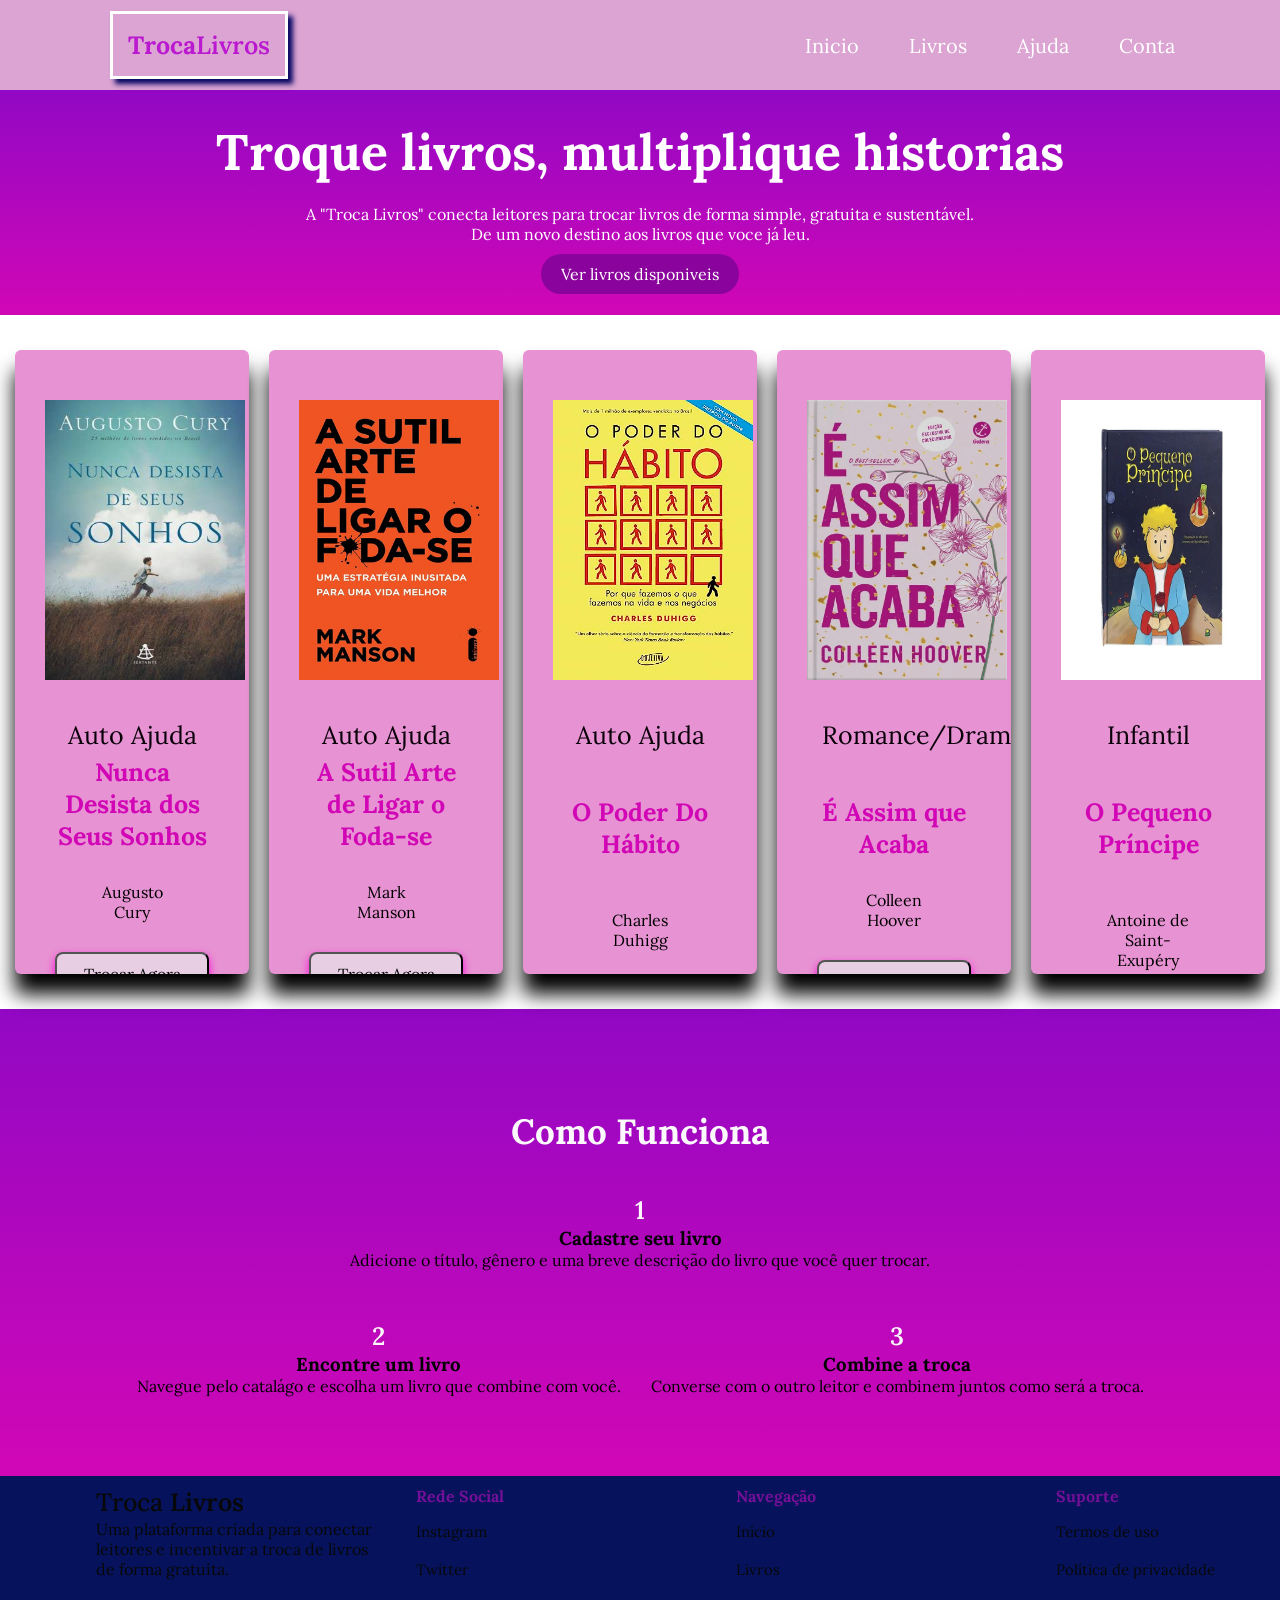
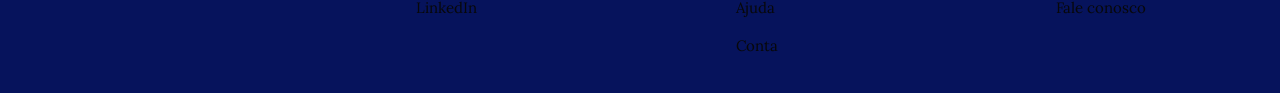
<file: index.html>
<!DOCTYPE html>
<html lang="pt-br">

<head>
    <meta charset="UTF-8">
    <meta name="viewport" content="width=device-width, initial-scale=1.0">
    <link rel="stylesheet" href="css/style.css">

    <title>Troca de Livros</title>

</head>

<body>

    <Header>
        <div id="nome-logo"> Troca<span>Livros</span></div>
        <nav>
            <ul>
                <li> <a class="menu" href="#Inicio"> Inicio </a></li>
                <li> <a class="menu" href="#Livros"> Livros </a></li>
                <li> <a class="menu" href="#Ajuda"> Ajuda </a></li>
                <li> <a class="menu" href="login.html"> Conta</a></li>
            </ul>
        </nav>

    </Header>
    <section class="banner-principal" id="Inicio"> 

        <h1> Troque livros, multiplique historias </h1>
        <p> A "Troca Livros" conecta leitores para trocar livros de forma simple,
            gratuita e sustentável. <br> De um novo destino aos livros que voce já leu.</p>
        <a id="btn-ver-livros" href="livros">Ver livros disponiveis</a>


    </section>

    <section class="grade-livros" id="Livros">
        <br>
        <div class="container-livros">


            <div class="card-livro ">
                <br>
                <img src="img/primeirolivro.jpg" alt="" class="foto-livro">
                <div class="info-livro">
                    <span class="categoria"> Auto Ajuda </span>
                    <h3 class="titulo"> Nunca Desista dos Seus Sonhos </h3>
                    <p class="autores-livros"> Augusto Cury </p>
                    <button class="btn-livros"> Trocar Agora </button>
                </div>
            </div>

            <div class="card-livro">
                <br>
                <img src="img/A Sutil Arte de Ligar o F-Se.jpg" alt="" class="foto-livro">
                <div class="info-livro">
                    <span class="categoria"> Auto Ajuda </span>
                    <h3 class="titulo"> A Sutil Arte de Ligar o Foda-se</h3>
                    <p class="autores-livros"> Mark Manson </p>
                    <button class="btn-livros"> Trocar Agora </button>
                </div>
            </div>

            <div class="card-livro">
                <br>
                <img src="img/51Pw06uU8FL._SL500_.jpg" alt="" class="foto-livro">
                <div class="info-livro">
                    <span class="categoria"> Auto Ajuda </span>
                    <br><br>
                    <h3 class="titulo">O Poder Do Hábito</h3>
                    <br>
                    <p class="autores-livros"> Charles Duhigg </p>
                    <button class="btn-livros"> Trocar Agora </button>
                </div>
            </div>

            <div class="card-livro">
                <br>
                <img src="lv_e_assim_que_acaba_capa_dura_ed_colecionador_1819_1_e9b28ec32791cc5e9287d142b8065393.webp"
                    alt="" class="foto-livro">
                <div class="info-livro">
                    <span class="categoria"> Romance/Drama </span>
                    <br><br>
                    <h3 class="titulo">É Assim que Acaba</h3>

                    <p class="autores-livros"> Colleen Hoover </p>
                    <button class="btn-livros"> Trocar Agora </button>
                </div>
            </div>

            <div class="card-livro">
                <br>
                <img src="1484-7bcb7f7190.webp" alt="" class="foto-livro">
                <div class="info-livro">
                    <span class="categoria"> Infantil </span>
                    <br><br>
                    <h3 class="titulo">O Pequeno Príncipe</h3>
                    <br>
                    <p class="autores-livros"> Antoine de Saint-Exupéry </p>
                    <button class="btn-livros"> Trocar Agora </button>
                </div>
            </div>

    </section>
    <!-------- Seçao Como Funciona --------->
    <br>
    <section class="ajuda" id="Ajuda">


        <h2> Como Funciona</h2>
        <div class="todos-passo">
            <div class="passo">
                <span class="numero-passo">1</span>
                <h3> Cadastre seu livro </h3>
                <p> Adicione o título, gênero e uma breve
                    descrição do livro que você quer trocar.</p>
            </div>
            <div class="passo">
                <span class="numero-passo">2</span>
                <h3> Encontre um livro</h3>
                <p> Navegue pelo catalágo e escolha um livro que combine com você.</p>
            </div>
            <div class="passo">
                <span class="numero-passo">3</span>
                <h3> Combine a troca </h3>
                <p> Converse com o outro leitor e combinem juntos como será a troca. </'p>
    </section>

    <footer>
        <div class="footer-container">

            <div class="footer-coluna">
                <div class="logo">
                    Troca <span>Livros</span>
                </div>

                <p>
                    Uma plataforma criada para conectar leitores e incentivar a troca
                    de livros de forma gratuita.
                </p>
            </div>

            <div class="footer-coluna">
                <h4>Rede Social</h4>

                <ul>
                    <li><a href="#">Instagram</a></li>
                    <li><a href="#">Twitter</a></li>
                    <li><a href="#">LinkedIn</a></li>
                </ul>
            </div>

            <div class="footer-coluna">
                <h4>Navegação</h4>

                <ul>
                    <li><a href="#">Início</a></li>
                    <li><a href="#">Livros</a></li>
                    <li><a href="#">Ajuda</a></li>
                    <li><a href="#">Conta</a></li>
                </ul>
            </div>

            <div class="footer-coluna">
                <h4>Suporte</h4>

                <ul>
                    <li><a href="#">Termos de uso</a></li>
                    <li><a href="#">Política de privacidade</a></li>
                    <li><a href="#">Fale conosco</a></li>
                </ul>
            </div>

            <div class="footer-coluna">
                <h4>Contato</h4>

                <ul>
                    <li><a href="#">contato@conectbook.com.br</a></li>
                    <li><a href="#">(61) 9 3434-0052</a></li>
                    <li><a href="#">Brasília - DF</a></li>
                </ul>

                <p class="footer-copy"> &copy; 2026 - Todos os direitos Reservados.</p>

            </div>  
    </footer>

</body>


</html>
</file>
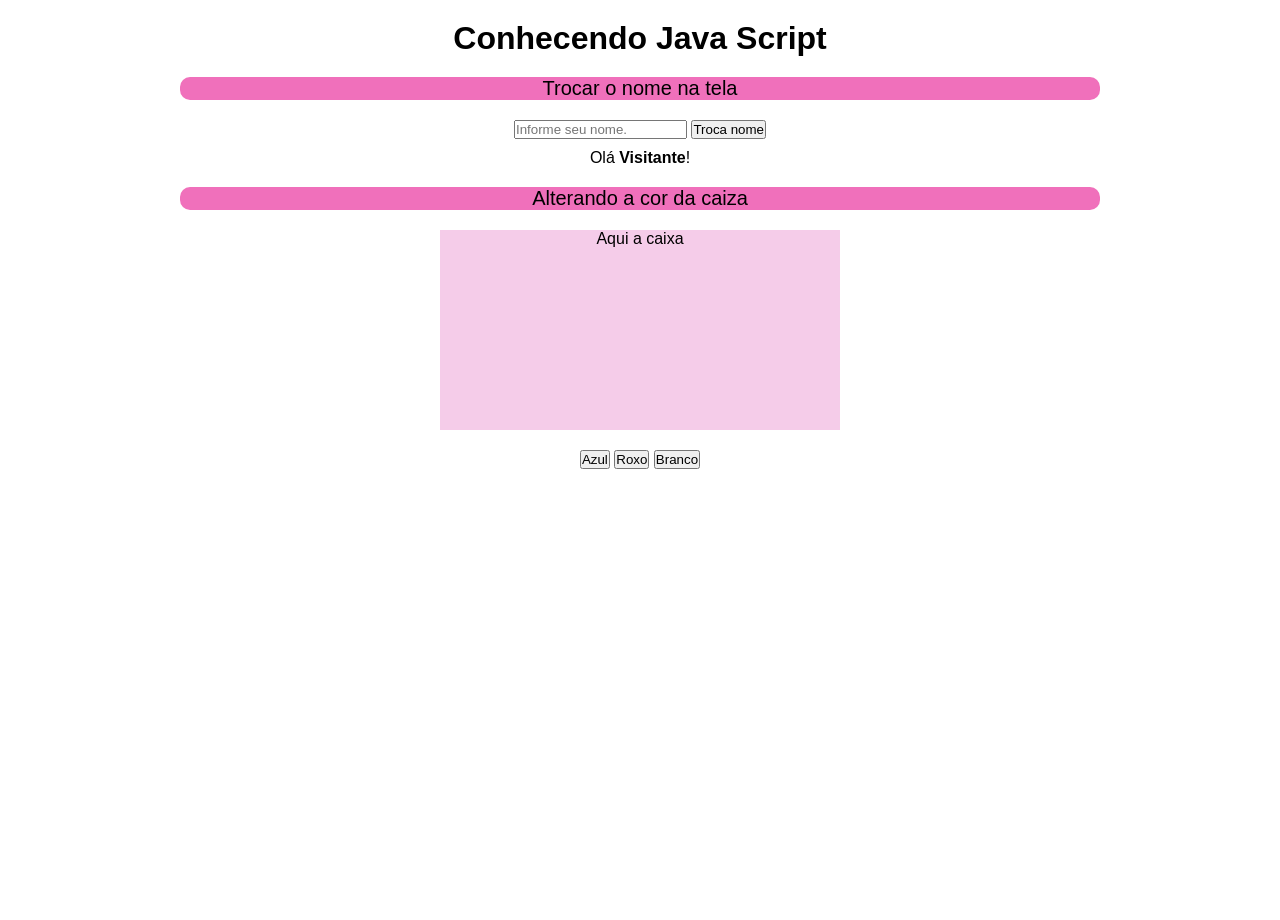
<file: css/praticando-js/home.html>
<!DOCTYPE html>
<html lang="pt-br">
<head>
    <meta charset="UTF-8">
    <meta name="viewport" content="width=device-width, initial-scale=1.0">
    <link rel="stylesheet" href="home.css">
    <title>Home</title>
</head>
<body>
    
    <main>
       <h1> Conhecendo Java Script </h1>

        <section>
            <h2>Trocar o nome na tela</h2>
            <input type="text" id="nome-entrada" placeholder="Informe seu nome.">
            <button id="btn-troca"> Troca nome </button>
            <p> Olá <b id="nome-saida" >Visitante</b>!</p>
        </section>
        <section>
            <h2>Alterando a cor da caiza</h2>
            <div id="caixa"> Aqui a caixa </div>
            <button id="btn_azul"> Azul  </button>
            <button id="btn_roxo"> Roxo  </button>
            <button id="btn_branco"> Branco </button>
        </section>

    </main>

    <script src="home.js"></script>
</body>
</html>
</file>
<file: css/style.css>
@import url('https://fonts.googleapis.com/css2?family=Lora:ital,wght@0,400..700;1,400..700&display=swap');

*{
    margin: 0;
    font-family: "Lora", serif;
  font-optical-sizing: auto;
  font-weight:weight;
  font-style:normal
}
header{
    background-color: rgb(219, 164, 210);
    color: rgb(239, 241, 243);
    max-width: 100vw;
    height: 10vh;
    display: flex;
    justify-content: space-between;
    color: rgb(186, 25, 207);
    align-items: center;
    padding: 0 100px ;
}
 
#nome-logo{
    font-weight: 700;
    font-size: 25px;
}
 
span{
    font-weight: 600;
    font-size: 25px;
 
}
 
ul{
    display: flex;
    gap: 40px;
    list-style: none;
 
}
 
#nome-logo{
    margin: 10px;
    padding: 15px;
    border: 3px solid white;
    box-shadow: 5px 5px 5px  rgb(8, 7, 100);
 
}
 
.menu{
    display: inline-block;
    text-decoration: none;
    color: white;
    padding: 5px;
    transition: 0.3s;
    font-size: 20px;
}
 
.menu:hover{
    color: rgb(8, 7, 100);
    background-color: white;
    border-radius: 5px;
    box-shadow: 5px 5px 5px rgb(8, 7, 100);
 
}
 
h1{
   padding-top: 30px;
   padding-bottom: 20px;
   font-size:50px;
}
 
p{
    margin-bottom: 20px;
    font-size: 16px;
}
 
#btn-ver-livros{
    background-color:  rgb(107, 5, 121);
    text-decoration: none;
    color: white;
    padding: 10px 20px;
    border-radius: 20px;
}
 
#nome-logo{
    margin: 10px;
    padding: 15px;
    border: 3px solid white;
    box-shadow: 5px 5px 5px  rgb(8, 7, 100);
}

.menu{
    display: inline-block;
    text-decoration: none;
    color: white;
    padding: 5px;
    transition: 0.3s;
    font-size: 20px;
}
 
.menu:hover{
    color: rgb(192, 5, 192);
    background-color: white;
    border-radius: 5px;
    box-shadow: 5px 5px 5px rgb(174, 10, 189);
 
}
 
.banner-principal{
    text-align: center;
    padding: 10xp 100px;
    background-image: linear-gradient( #9208c4, #d107b6);
    color: white;
    height:25vh;
   
}
 
h1{
   padding-top: 30px;
   padding-bottom: 20px;
   font-size:50px;
}
 
p{
    margin-bottom: 20px;
    font-size: 16px;
}
 
#btn-ver-livros{
    background-color:  rgb(138, 3, 156);
    text-decoration: none;
    color: white;
    padding: 10px 20px;
    border-radius: 20px;
}
.foto-livro{
    width: 200px;
    height: 280px;

    
}
 
.grade-livros{
    max-width: 100vw;
    margin: 15px;
 
}
 
.area-titulo{
    text-align: center;
    font-size: 25px;
    margin-top: 20px;
    margin-bottom: 50px;
}
.card-livro{
    width: 9px;
    text-align: center;
    border-radius: 6px;
    background-color: #e792d2;
    padding: 30px;
    box-shadow: 0px 20px 20px;
    overflow: hidden;
}
.categoria{
    font-size: 25px;
    font-weight: 400;
    color: #09000a;
    padding: 5px;
    border-radius: 5px;
    border-radius: 15px;
}

.titulo{
    font-size: 25px;
    color: #d107b6;
}
.autores-livros{
    font-size: 16px;
    margin:30px;
}
.container-livros {
  display: flex;          
  flex-direction: row;  
  gap: 20px;            
  flex-wrap: wrap;
}
 
.card-livro {
  flex: 1;                
  min-width: 10px;      
  max-width: 350px;
}
.btn-livros{
    font-size: 16px;
    margin-bottom: 15px;
    color: rgb(12, 12, 12);
    background-color: rgba(231, 215, 230, 0.87);
    padding: 10px 20px;
    border-radius: 8px;
    cursor: pointer;
    transition: background-color 0.4s;
    box-shadow: 0px 4px 8px rgb(250, 1, 217);
    transition: transform 0.2s, box-shadow 0.2s;
}
.btn-livros:houver{
    background-color: #fa0cbe;
}

/*Seção como funciona*/

.ajuda{
    background-color: #f5e3f1;
    padding: 60px 20px;
}

.ajuda h2{
    color: rgb(252, 249, 252);
    text-align: center;
    margin: 40px;
    font-size: 35px;
}
 
.todos-passo{
    display: flex;
    justify-content: center;
    max-width: 85vw;
    margin: 0 auto;
    text-align: center;
    gap: 30px;
    flex-wrap: wrap;
   
}
.numero-passo{
    color: #faf8fa;
}

.passo{
width: 25;
}

.info-livro{
    height: 220px;
    margin-top: 20px;
    display: flex;
    flex-direction: column;
    justify-content: space-between;
    padding: 10px;
}

footer{
    background-image: linear-gradient(#fad9f8)

}

.footer-container{
    display: flex;
    max-width: 85vw;
    margin: 0 auto;

}
.logo{
    font-size: 25px;
}
/* =========================
   FOOTER
========================= */

footer {
    background-color: #fad9f8;
    padding: 10px 0;
}

.footer-container {
    display: flex;
    flex-direction: row;
    justify-content: space-between;
    align-items: flex-start;
    gap: 40px;
    max-width: 85vw;
    margin: 0 auto;
    color: #080808;
}

.footer-coluna {
    flex: 1;
}

.footer-coluna h4 {
    margin: 0 0 10px 0;
}

/* IMPORTANTE:
   O ul geral do seu site tem display:flex.
   Aqui estamos anulando isso somente no footer.
*/
.footer-coluna ul {
    display: flex;
    flex-direction: column;
    gap: 0;
    list-style: none;
    padding: 0;
    margin: 0;
}

.footer-coluna li {
    margin-bottom: 8px;
}

.footer-coluna p {
    margin-top: 15px;
}

.logo {
    font-size: 25px;
    font-weight: 500;
}
.ajuda{
    background-image: linear-gradient( #9208c4, #d107b6);
    padding: 60px 20px;
}
 
#inicio{
    scroll-margin-top: 10vh;
}

#Livros{
    scroll-margin-top: 20vh;
}

footer{
    background-color: #06135c;
    color: white;
    color: #731097;
}
 
.footer-container{
    display: flex;
    max-width: 85vw;
    margin: 0 auto;
}
.logo{
    font-size: 25px;
    font-weight: 500;
}
 
.footer-coluna {
    flex: 1;
    min-width: 280px;
}
 
.footer-coluna p {
    color: #080808;
    margin-top: 1px;
    margin-bottom: 1px;
}
 
 
.footer-coluna ul {
    display: flex;
    flex-direction: column;
    gap: 10px;
    margin-top: 15px;
    padding: 0;
}
 
.footer-coluna a {
    color: #080808;
    text-decoration: none;
    font-size: 15px;
    transition: opacity 0.2s;
}
 
.footer-coluna a:hover {
    opacity: 0.7;
    text-decoration: underline;
}
 
.footer-social {
    display: flex;
    gap: 15px;
    margin-top: 15px;
}
 
.footer-linha {
    max-width: 80vw;
    margin: 20px auto;
}
 
.footer-copy {
    text-align: center;
    color: #83048f;
    font-size: 14px;
    margin-bottom: 0;
}
 
.footer-coluna h4{
    color: #731097;
}
 
.footer-copy{
    margin-top: 20px;
    text-align: center;
    font-size: 22px;
}
 
.footer-social i{
    font-size: 40px;
    color: #731097;
}
 
.footer-social i:hover{
     color: rgb(10, 10, 10);
     transform: scale(1.1) ;
}
 
.footer-coluna li a:hover{
    color:  #731097;
    font-weight: 600;
}
</file>
<file: css/praticando-js/home.css>
*{
    margin: 0;
    padding: 0;
    font-family: sans-serif;
}

body{
    width: 100vw;
    height: 100vh;
}

main{
    margin: 20px auto;
    width: 75vw;
    text-align: center;
}

h2{
    background-color: rgb(240, 112, 187) ;
    border-radius: 10px;
    font-size: 20px;
    font-weight: 400;
    margin: 20px;
}

input{
    margin-bottom: 10px;
}

#caixa{
    width: 400px;
    height: 200px;
    background-color: rgb(245, 204, 233);
    margin: 20px auto;
}

.btn{ 
    padding: 5px 10px;
    margin-right: 10px;
}
</file>
